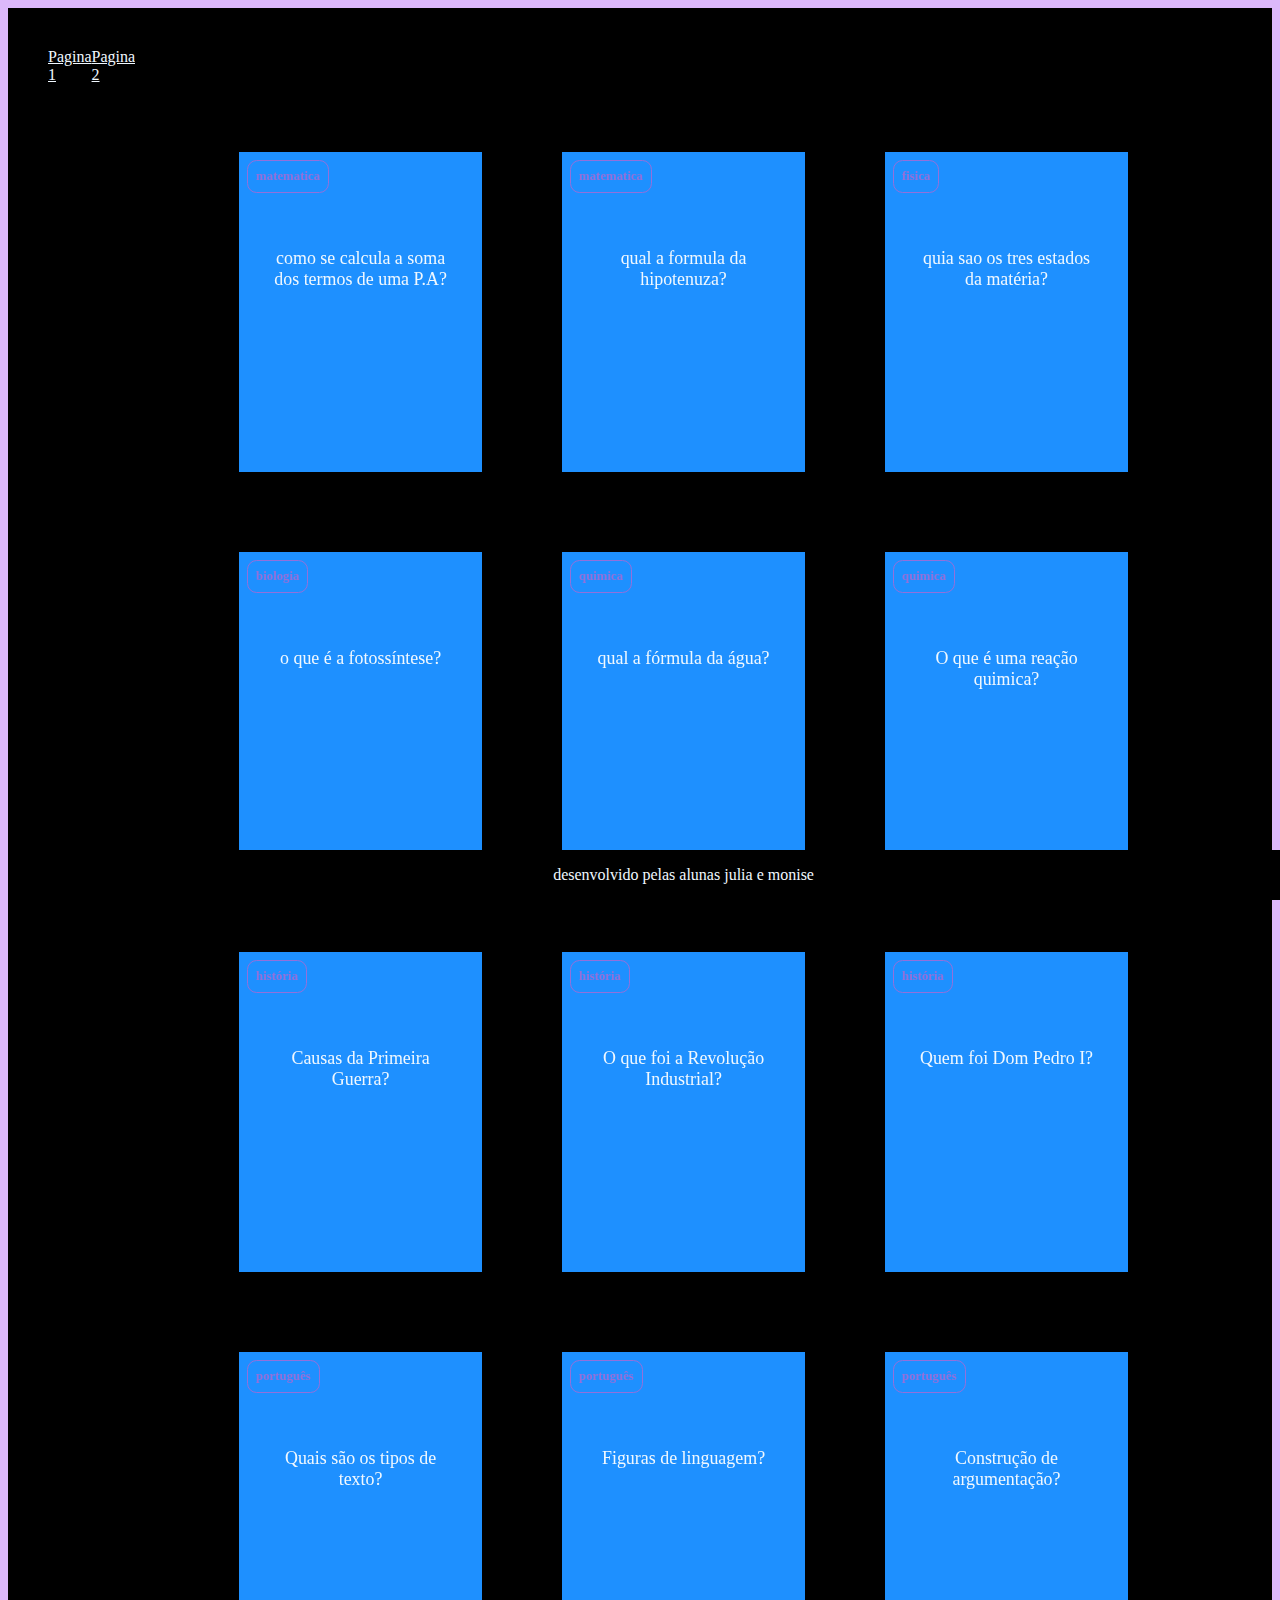
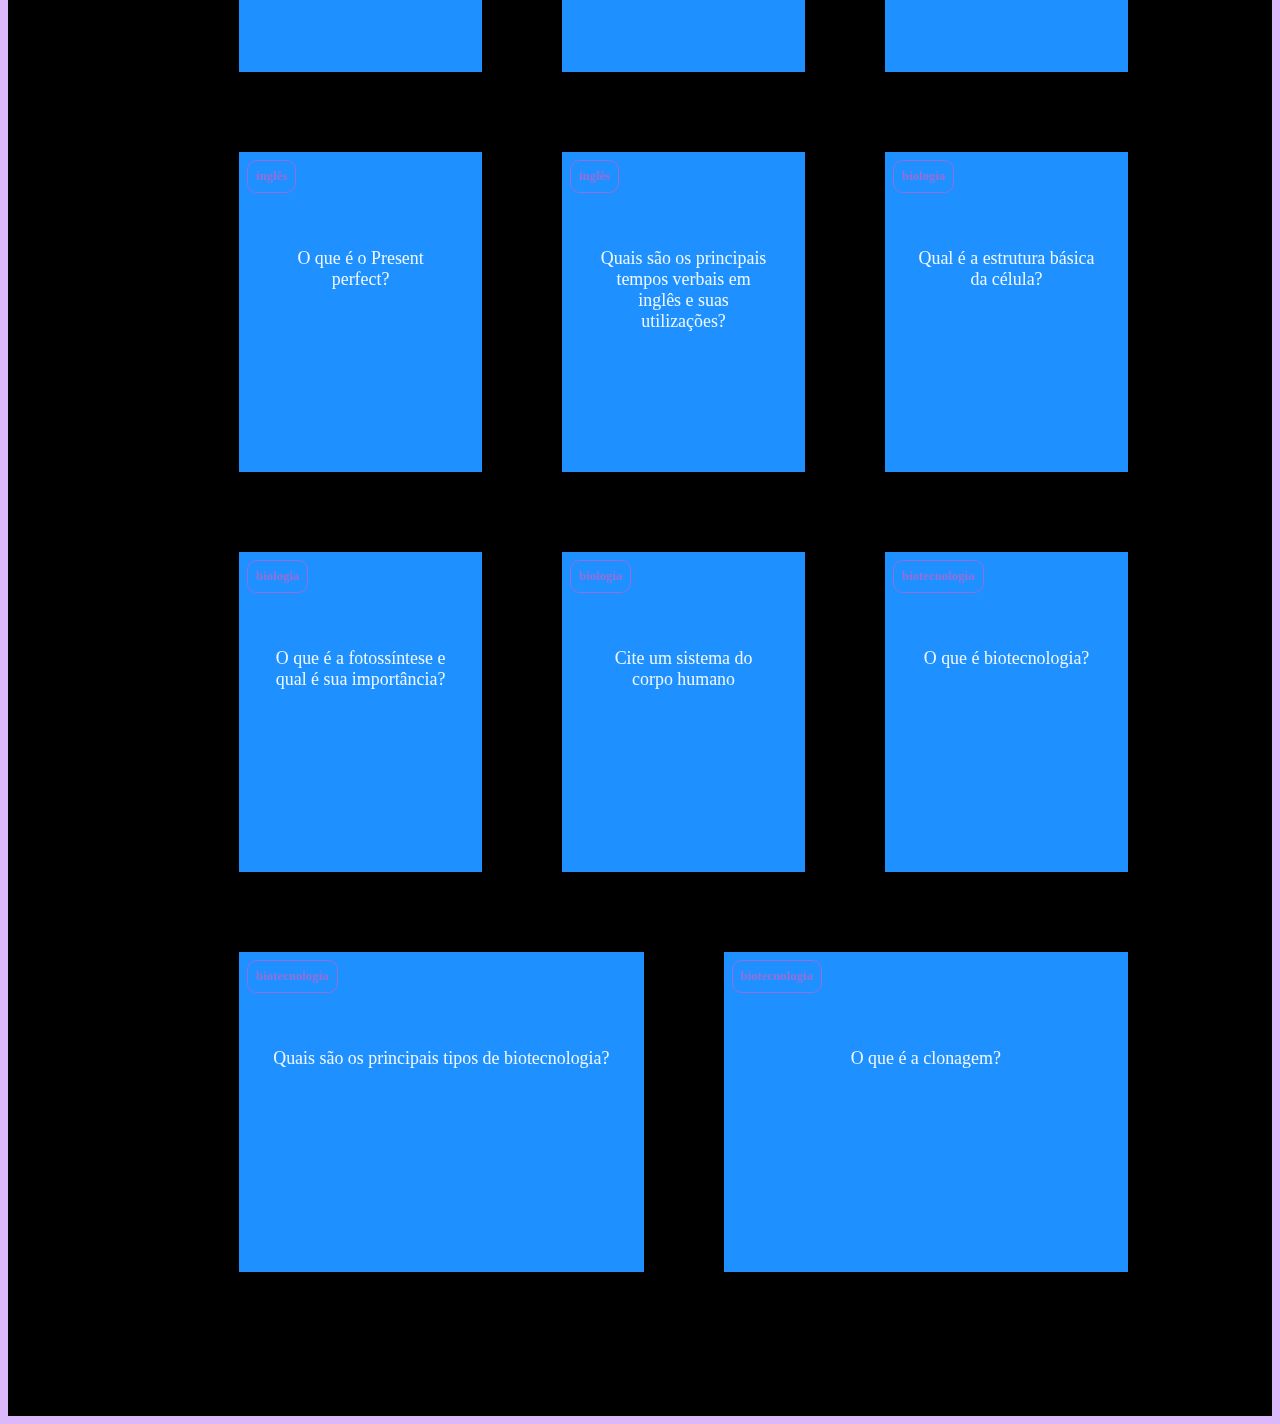
<file: index.html>
<!DOCTYPE html>
<html lang="en">
<head>
    <meta charset="UTF-8">
    <meta name="viewport" content="width=device-width, initial-scale=1.0">
    <title>FlashCards</title>
    <link rel="stylesheet" href="style.css">
</head>
<body>
    <header>
    <a href="index.html">Pagina 1</a>
    <a href="pagina2.html" > Pagina 2</a>
    <header>
    <section id="container">
        
    </section>
    <footer>
        <p>desenvolvido pelas alunas julia e monise</p>
    </footer>
    <script src="main.js"></script>
    <script src="perguntas.js"></script>
</body>
</html>
</file>
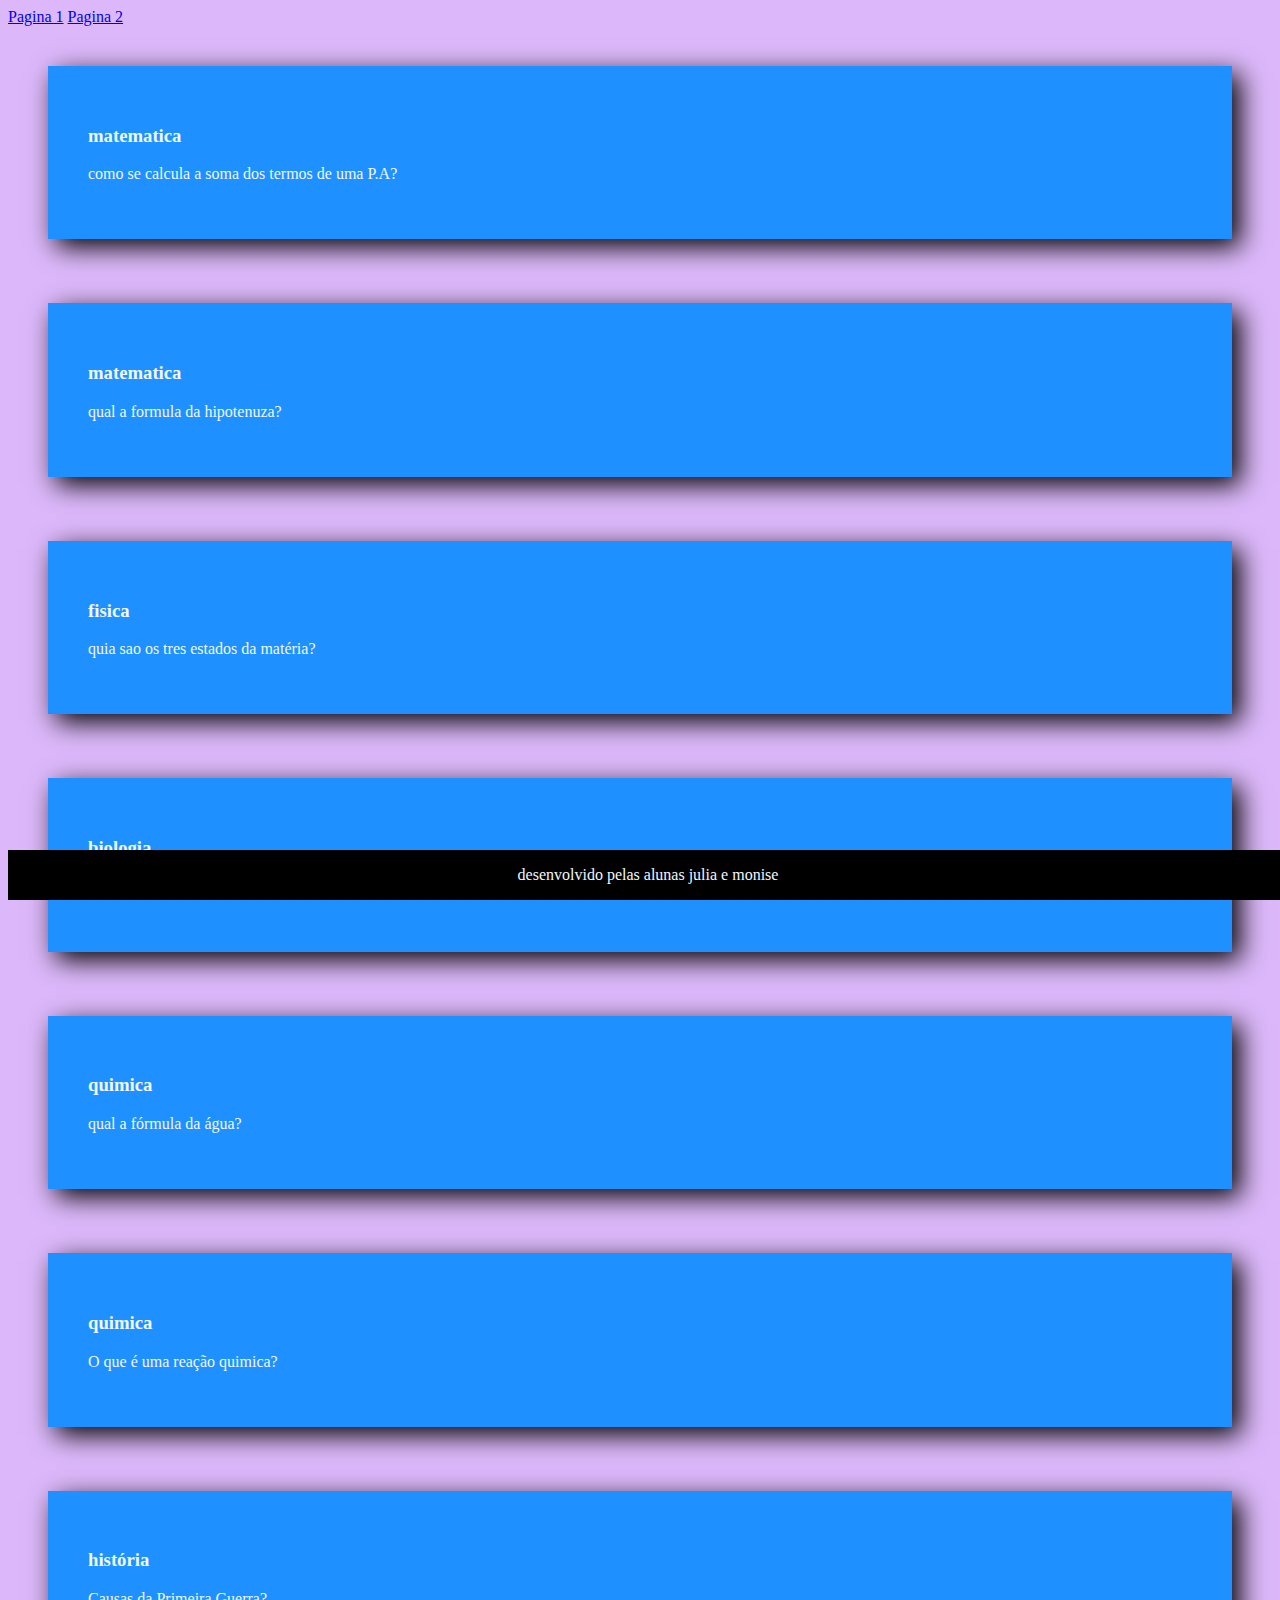
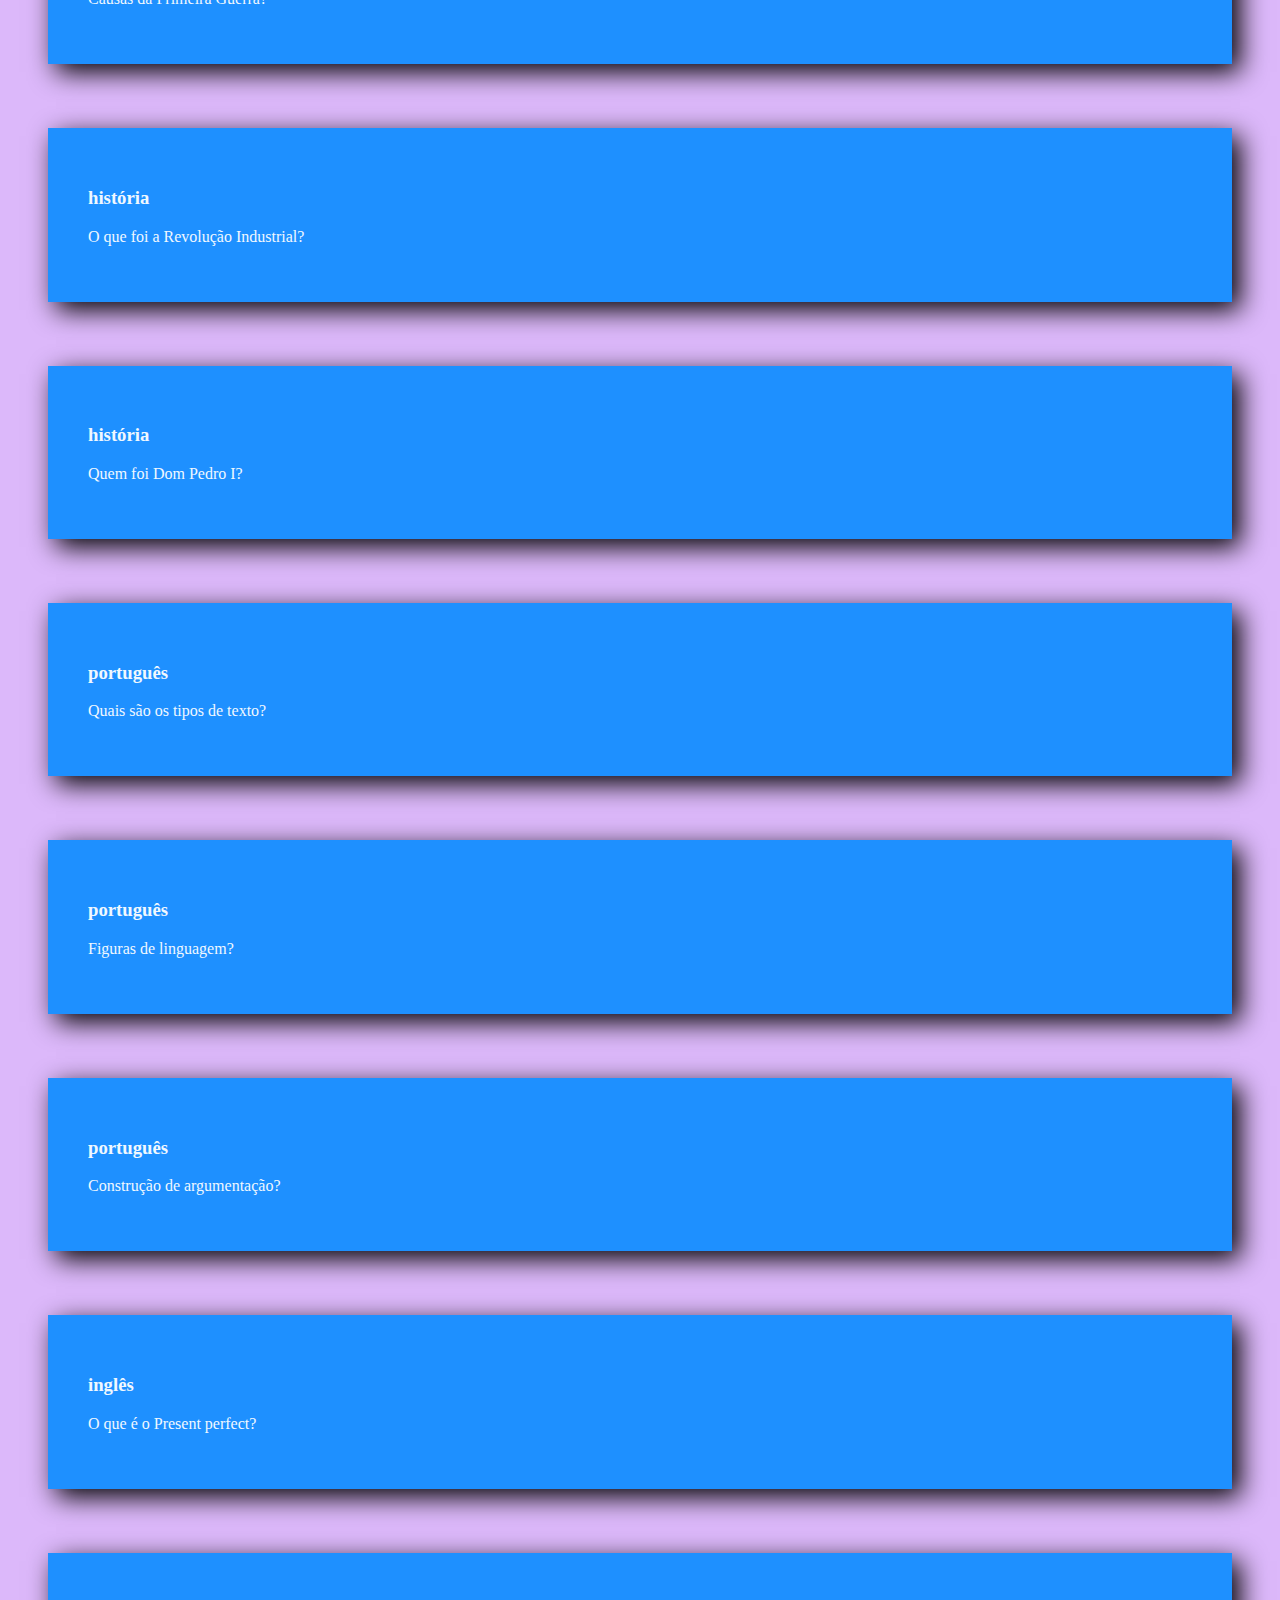
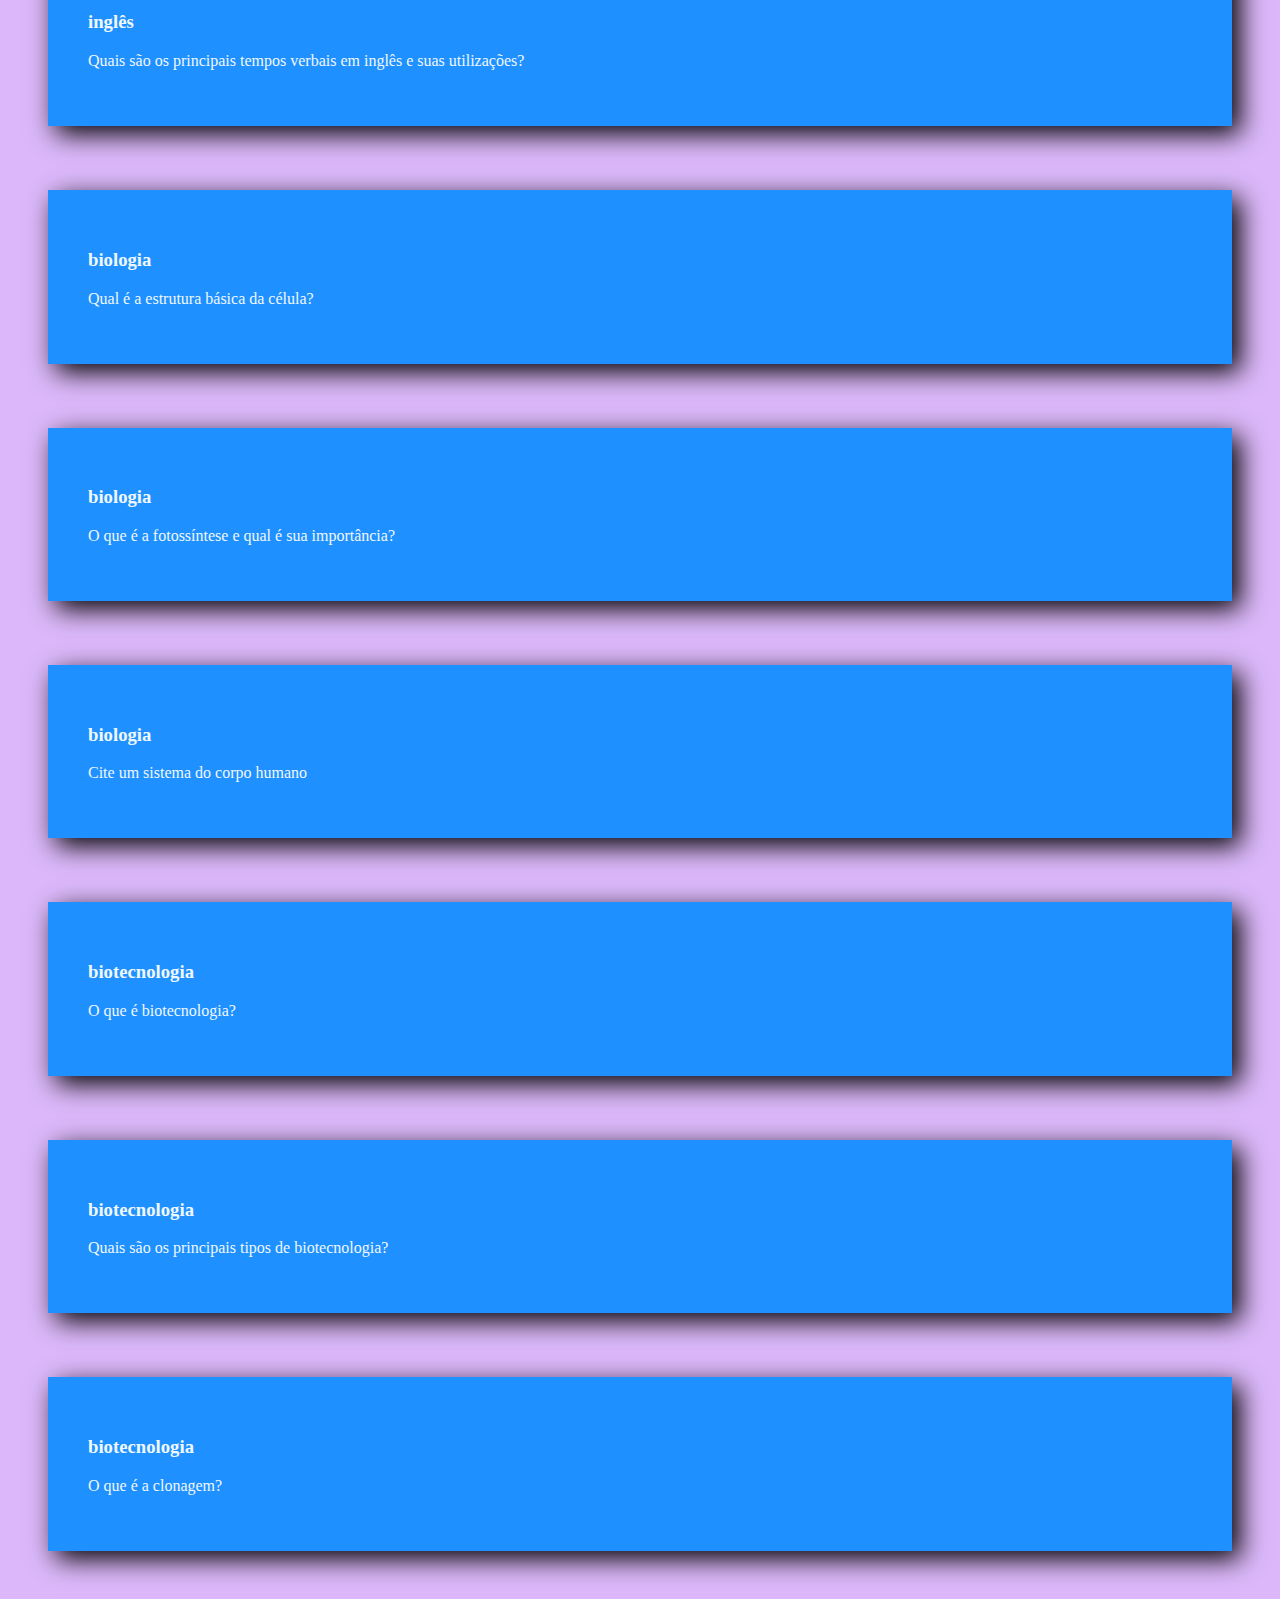
<file: pagina2.html>
<!DOCTYPE html>
<html lang="en">
<head>
    <meta charset="UTF-8">
    <meta name="viewport" content="width=device-width, initial-scale=1.0">
    <title>FlashCards</title>
    <link rel="stylesheet" href="pagina2.css">
</head>
<body>
    <header>
    <a href="index.html">Pagina 1</a>
    <a href="pagina2.html" > Pagina 2</a>
    <header>
    <section id="container">
        
    </section>
    <footer>
        <p>desenvolvido pelas alunas julia e monise</p>
    </footer>
    <script src="pagina2.js"></script>
    <script src="perguntas.js"></script>
</body>
</html>
</file>
<file: style.css>
:root{
--fundo:#dcb8fa;
--cartao-frente:#1E90FF;
--cartao-verso:#004875;
--destaque:#9370DB;
--preto: #000000;
--branco:#F0F8FF;
}

body{
background-color: var(--fundo)
}

header {
    background-color: var(--preto);
    padding: 40px;
    display: flex;
    justify-content: space-around;
}

header a{
    color: var(--branco);
}

footer{
    position: fixed;
    bottom: 0 ;
    background-color:  var(--preto);
    color: var(--branco);
    width: 100%;
    text-align: center;
}

#container{
    display: flex;
    flex-wrap: wrap;
    padding: 3rem;
    gap: 3rem;
    justify-content: space-between;
}

.cartao{
    flex-grow: 1;
    flex-basis: calc(33% - 6rem);
    height: 20rem;
    margin: 1rem;
}

.conteudo-cartao{
    background-color: var(--cartao-frente);
    text-align: center;
    height: 100%;
    color: var(--branco);
    transform-style: preserve-3d;
    transition: transform 300ms ease-in-out;
}

.conteudo-cartao h3{
    color: var(--destaque);
    border: 1px solid var(--destaque) ;
    text-align: left;
    position: absolute;
    padding: 0.5rem;
    margin: 0.5rem;
    border-radius: 0.6rem;
    font-size: 1vw;
    backface-visibility: hidden;
}

.conteudo-cartao p{
    margin-top: 4rem;
    font-size: 1.4vw;
    padding: 2rem;
}

.pergunta-cartao{
    color: var(--branco);
    font-weight: 500;
}

.reposta-cartao{
    color: var(--destaque);
    font-weight: 700;
    transform: rotateY(180deg);
    background-color: var(--cartao-verso);
}

.cartao.active .conteudo-cartao{
    transform: rotateY(180deg);
}

.pergunta-cartao, .reposta-cartao{
backface-visibility: hidden;
position: absolute;
height: 100%;
width: 100%;
}
</file>
<file: pagina2.css>
:root{
    --fundo:#dcb8fa;
    --cartao-frente:#1E90FF;
    --cartao-verso:#004875;
    --destaque:#9370DB;
    --preto: #000000;
    --branco:#F0F8FF;
    }
    
    body{
    background-color: var(--fundo)
    }
    
    footer{
        position: fixed;
        bottom: 0 ;
        background-color:  var(--preto);
        color: var(--branco);
        width: 100%;
        text-align: center;
    }

    #container{
        display: grid;
        padding: 40px;
        gap: 4rem;
    }

    .conteudo-cartao{
    padding: 40px;
    background-color: var(--cartao-frente);
    color: var(--branco);
    box-shadow: 8px 8px 25px var(--preto) ;
    cursor: pointer;
}

.reposta-cartao{
 padding: 40px;
    background-color: var(--cartao-verso);
    display: none ;
}

.conteudo-cartao:hover {
    transform: scale(1.04);
}
</file>
